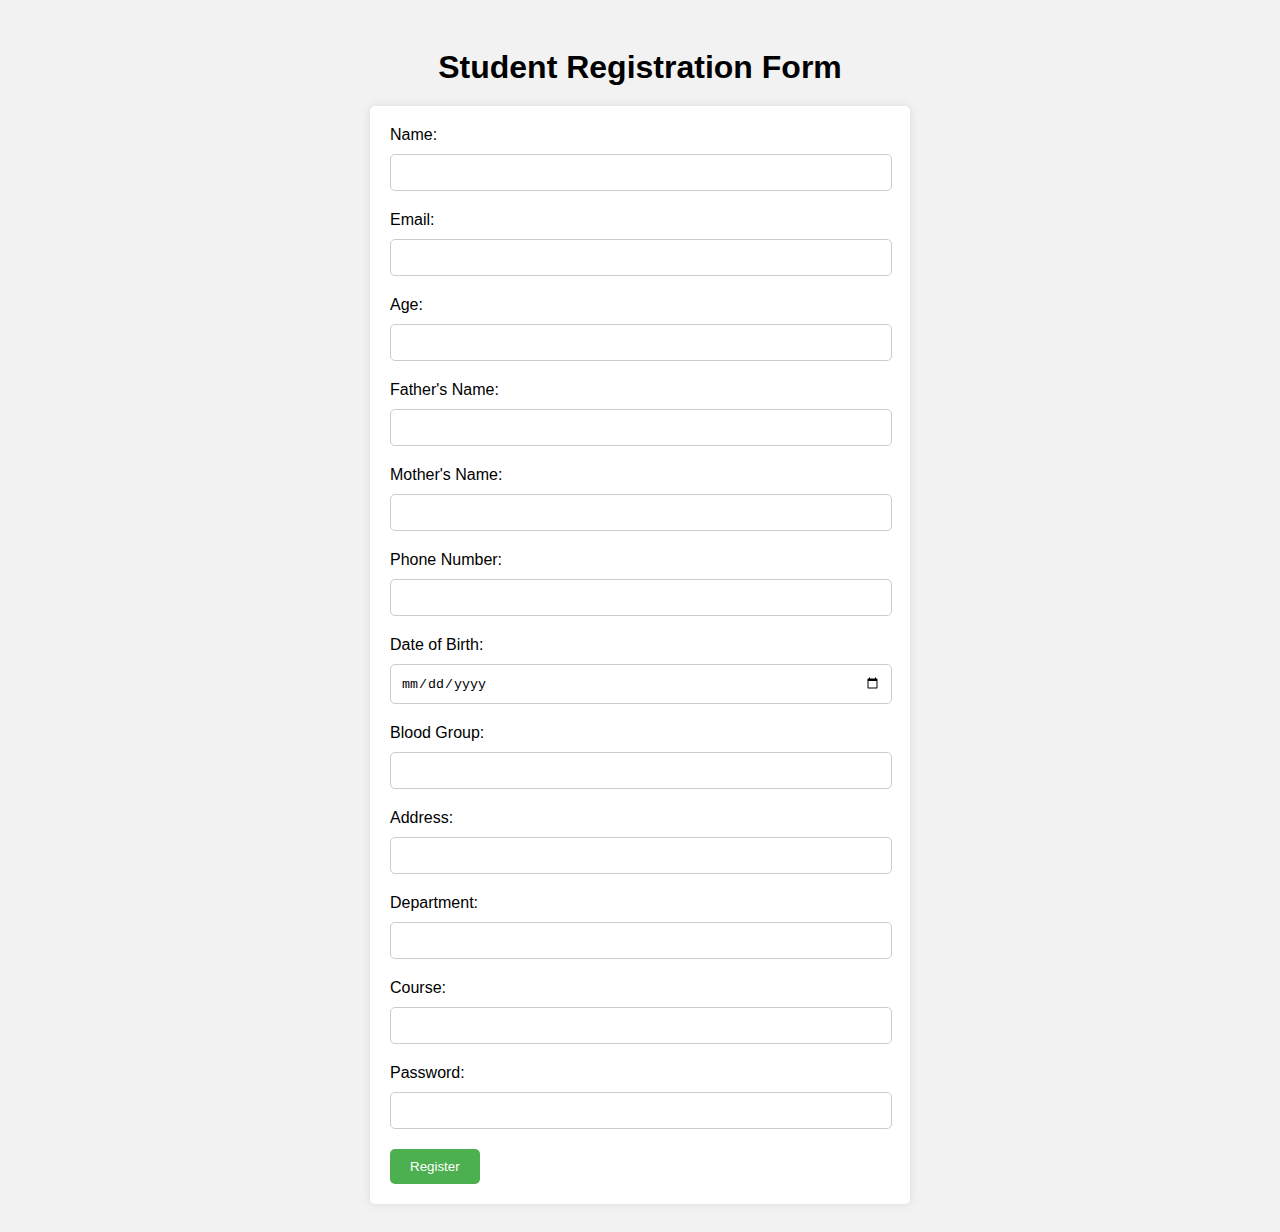
<file: Sem1_dataScience_project/student_Registration_form/templates/registration_form.html>
<!DOCTYPE html>
<html lang="en">
<head>
    <meta charset="UTF-8">
    <meta http-equiv="X-UA-Compatible" content="IE=edge">
    <meta name="viewport" content="width=device-width, initial-scale=1.0">
    <title>Student Registration</title>
    <style>
        body {
            font-family: Arial, sans-serif;
            background-color: #f2f2f2;
            padding: 20px;

        }
        h1{
            text-align: center;
            margin-bottom: 20px;

        }
        form {
            max-width: 500px;
            margin: 0 auto;
            background-color: #fff;
            padding: 20px;
            border-radius: 5px;
            box-shadow: 0 0 10px rgba(0, 0, 0, 0.1);

        }
        label {
            display: block;
            margin-bottom: 10px;

        }
        input{
            width: 96%;
            padding: 10px;
            border: 1px solid #ccc;
            border-radius: 5px;
            margin-bottom: 20px;
            margin-right: 10px;

        }
        button {
            background-color: #4CAF50;
            color: #fff;
            border: none;
            padding: 10px 20px;
            border-radius: 5px;
            cursor: pointer;

        }
        button:hover {
            background-color: #3e8e41;

        }
    </style>
</head>
<body>
    <h1>Student Registration Form</h1>
    <form action="/register" method="post">
        <label for="name">Name:</label>
        <input type="text" id="name" name="name" required><br>

        <label for="email">Email:</label>
        <input type="email" id="email" name="email" required><br>

        <label for="age">Age:</label>
        <input type="number" id="age" name="age" required><br>

        <!-- New Fields -->
        <label for="father_name">Father's Name:</label>
        <input type="text" id="father_name" name="father_name" required><br>

        <label for="mother_name">Mother's Name:</label>
        <input type="text" id="mother_name" name="mother_name" required><br>

        <label for="phone_no">Phone Number:</label>
        <input type="tel" id="phone_no" name="phone_no" required><br>

        <label for="DOB">Date of Birth:</label>
        <input type="date" id="DOB" name="DOB" required><br>

        <label for="blood_group">Blood Group:</label>
        <input type="text" id="blood_group" name="blood_group" required><br>

        <label for="address">Address:</label>
        <input type="text" id="address" name="address" required><br>

        <label for="department">Department:</label>
        <input type="text" id="department" name="department" required><br>

        <label for="course">Course:</label>
        <input type="text" id="course" name="course" required><br>
        <label for="password">Password:</label>
        <input type="password" id="password" name="password">
        <!-- End of New Fields -->

        <button type="submit">Register</button>
    </form>
</body>
</html>
</file>
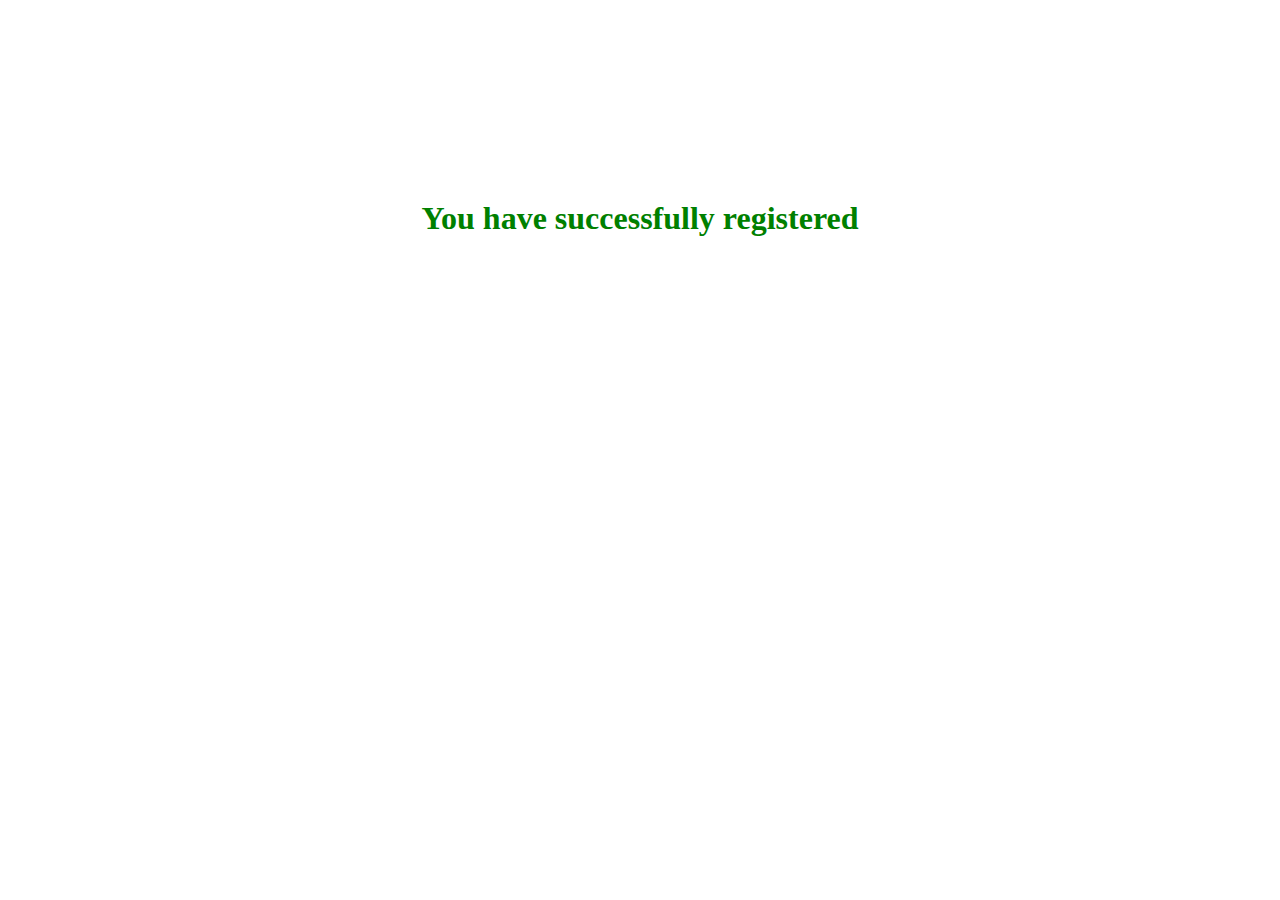
<file: Sem1_dataScience_project/student_Registration_form/templates/success.html>
<!DOCTYPE html>
<html lang="en">
<head>
    <meta charset="UTF-8">
    <meta name="viewport" content="width=device-width, initial-scale=1.0">
    <title>Document</title>
    <style>
        h1{
            text-align: center;
            margin-top: 200px;
            color: green;
            font-style: inherit;

        }
    </style>
</head>
<body>
    <h1>You have successfully registered</h1>
</body>
</html>
</file>
